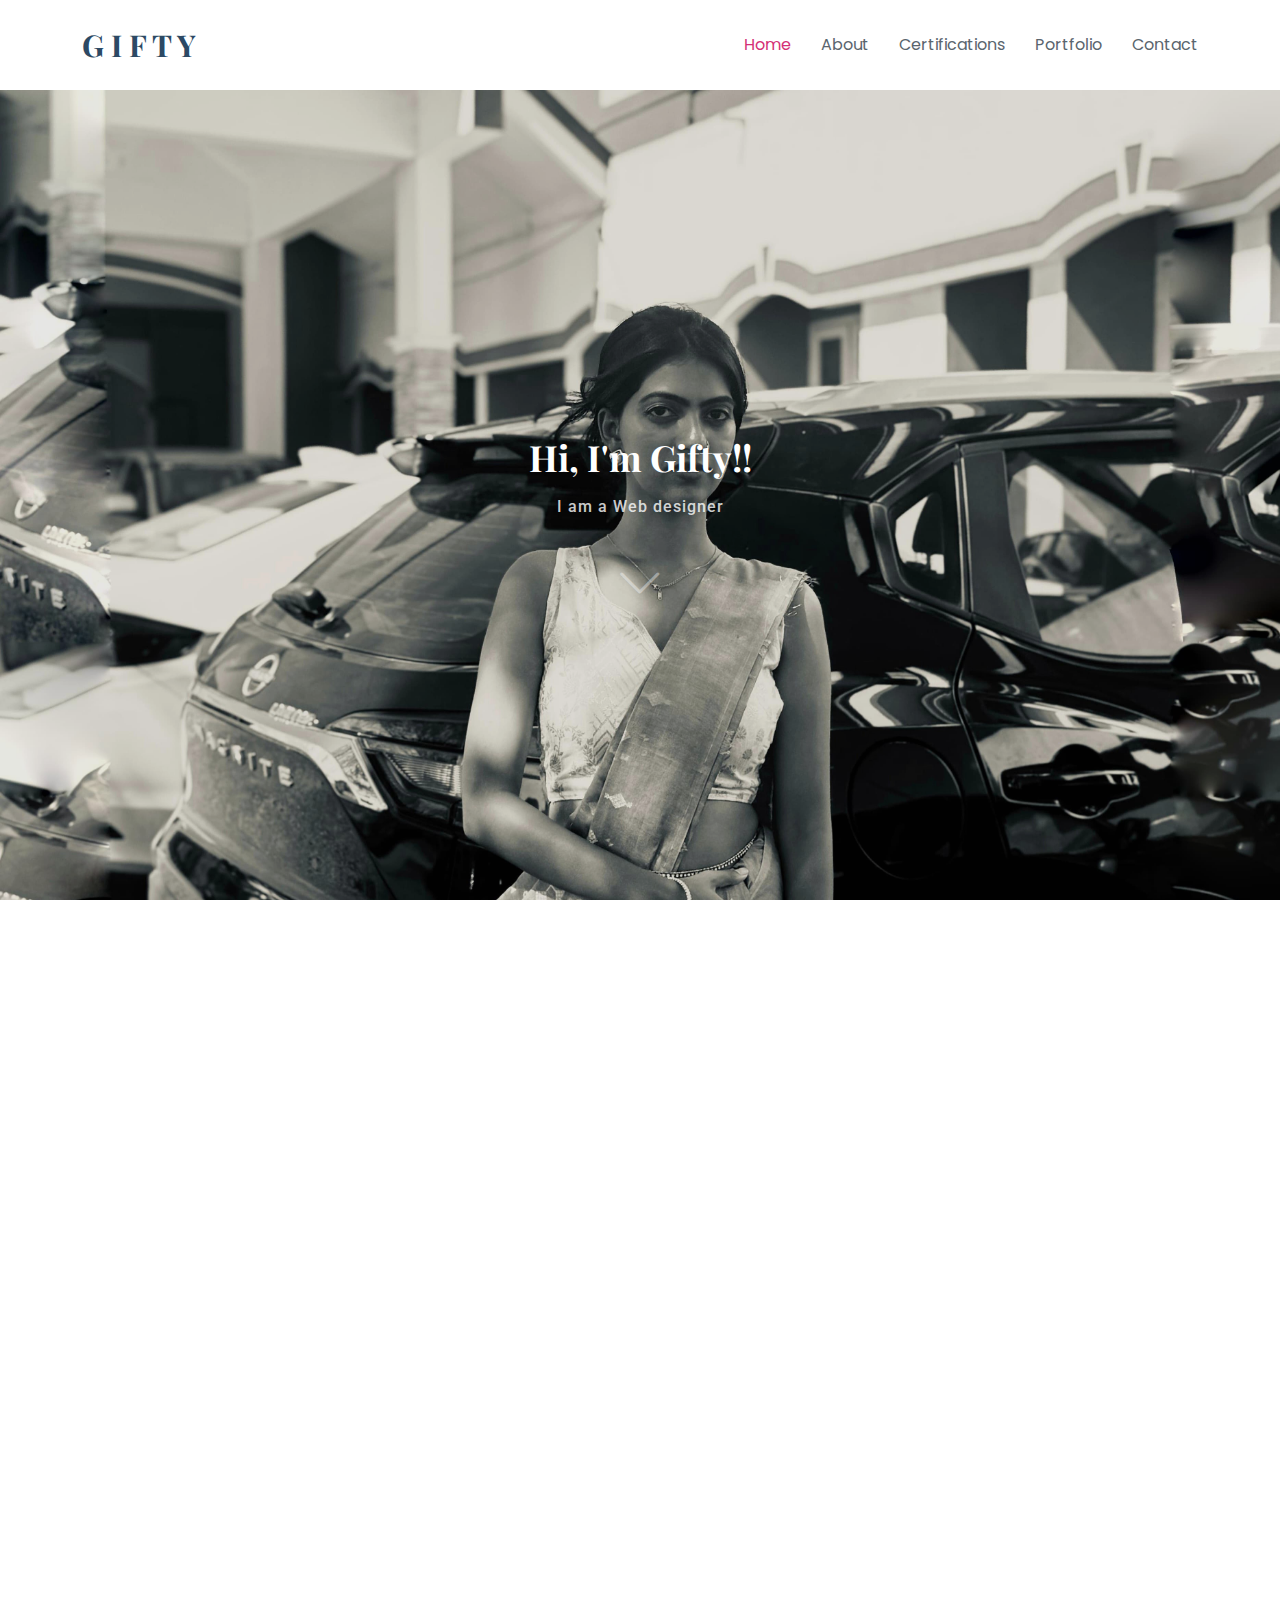
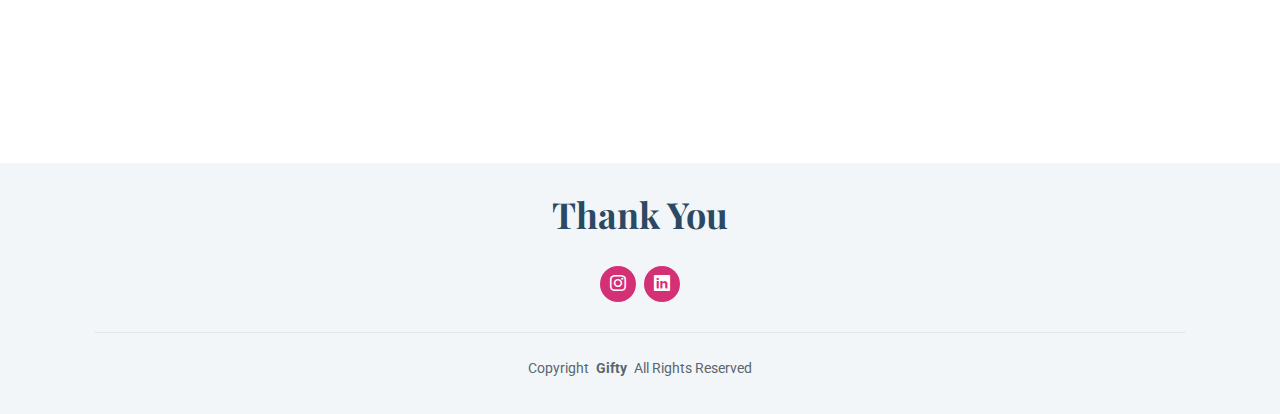
<file: index.html>
<!DOCTYPE html>
<html lang="en">

<head>
  <meta charset="utf-8">
  <meta content="width=device-width, initial-scale=1.0" name="viewport">
  <title>gifty portfolio</title>
  <meta name="description" content="">
  <meta name="keywords" content="">

  <!-- Favicons -->
  <link href="assets/img/favicon.png" rel="icon">
  <link href="assets/img/apple-touch-icon.png" rel="apple-touch-icon">

  <!-- Fonts -->
  <link href="https://fonts.googleapis.com" rel="preconnect">
  <link href="https://fonts.gstatic.com" rel="preconnect" crossorigin>
  <link href="https://fonts.googleapis.com/css2?family=Roboto:ital,wght@0,100;0,300;0,400;0,500;0,700;0,900;1,100;1,300;1,400;1,500;1,700;1,900&family=Poppins:ital,wght@0,100;0,200;0,300;0,400;0,500;0,600;0,700;0,800;0,900;1,100;1,200;1,300;1,400;1,500;1,600;1,700;1,800;1,900&family=Playfair+Display:ital,wght@0,400;0,500;0,600;0,700;0,800;0,900;1,400;1,500;1,600;1,700;1,800;1,900&display=swap" rel="stylesheet">

  <!-- Vendor CSS Files -->
  <link href="assets/vendor/bootstrap/css/bootstrap.min.css" rel="stylesheet">
  <link href="assets/vendor/bootstrap-icons/bootstrap-icons.css" rel="stylesheet">
  <link href="assets/vendor/aos/aos.css" rel="stylesheet">
  <link href="assets/vendor/glightbox/css/glightbox.min.css" rel="stylesheet">
  <link href="assets/vendor/swiper/swiper-bundle.min.css" rel="stylesheet">

  <!-- Main CSS File -->
  <link href="assets/css/main.css" rel="stylesheet">

  <!-- =======================================================
  * Template Name: Lonely
  * Template URL: https://bootstrapmade.com/free-html-bootstrap-template-lonely/
  * Updated: Aug 07 2024 with Bootstrap v5.3.3
  * Author: BootstrapMade.com
  * License: https://bootstrapmade.com/license/
  ======================================================== -->
</head>

<body class="index-page">

  <header id="header" class="header d-flex align-items-center sticky-top">
    <div class="container-fluid container-xl position-relative d-flex align-items-center justify-content-between">

      <a href="index.html" class="logo d-flex align-items-center">
        <!-- Uncomment the line below if you also wish to use an image logo -->
        <!-- <img src="assets/img/logo.png" alt=""> -->
        <h1 class="sitename">G I F T Y</h1>
      </a>

      <nav id="navmenu" class="navmenu">
        <ul>
          <li><a href="#hero" class="active">Home</a></li>
          <li><a href="#about">About</a></li>
          <li><a href="#services">Certifications</a></li>
          <li><a href="#portfolio">Portfolio</a></li>
          </li>
          <li><a href="#contact">Contact</a></li>
        </ul>
        <i class="mobile-nav-toggle d-xl-none bi bi-list"></i>
      </nav>

    </div>
  </header>

  <main class="main">

    <!-- Hero Section -->
    <section id="hero" class="hero section dark-background">

      <div class="container text-center" data-aos="fade-up" data-aos-delay="100">
        <h2>Hi, I'm Gifty!!</h2>
        <p>I am a Web designer<br></p>
        <a href="#about" class="btn-scroll" title="Scroll Down"><i class="bi bi-chevron-down"></i></a>
      </div>

    </section><!-- /Hero Section -->

    <!-- About Section -->
    <section id="about" class="about section">

      <!-- Section Title -->
      <div class="container section-title" data-aos="fade-up">
        <h2>About</h2>
        <br>
        <p> I’m a passionate Computer Science student with a strong interest in web design, front-end development, and
          project management. With certifications in UI/UX design and Agile methodologies, I’m equipped to manage projects
          efficiently and collaborate effectively within teams. My strong communication skills and problem-solving mindset
          enable me to tackle challenges and continuously learn. I aim to contribute to innovative projects that enhance
          user experience while growing as a skilled web designer and project manager.</p>
      </div><!-- End Section Title -->

      <div class="container" data-aos="fade-up" data-aos-delay="100">

        <div class="row gy-4 justify-content-center">
          <div class="col-lg-4">
            <img src="assets/img/mypic3.jpg" class="img-fluid" alt="">
          </div>
          <div class="col-lg-8 content">
            <h2>UI/UX Designer &amp; Web Developer.</h2>
            <br>
            <hr>
            <br>
            <br>
            <div class="row">
              <div class="col-lg-6">
                <ul>
                  <li><i class="bi bi-chevron-right"></i> <strong>Birthday:</strong> <span>6 May 2004</span></li>
                    <br>
                  <li><i class="bi bi-chevron-right"></i> <strong>Phone:</strong> <span>+91-8848409200</span></li>
                  <br>
                  <li><i class="bi bi-chevron-right"></i> <strong>City:</strong> <span>Pathanamthitta, India</span></li>
                </ul>
              </div>
              <div class="col-lg-6">
                <ul>
                  <li><i class="bi bi-chevron-right"></i> <strong>Age:</strong> <span>21</span></li>
                  <br>
                  <li><i class="bi bi-chevron-right"></i> <strong>Degree:</strong> <span>Bachelors in Computer Science</span></li>
                  <br>
                  <li><i class="bi bi-chevron-right"></i> <strong>Email:</strong> <span>giftyabraham464@gmail.com</span></li>
                </ul>
              </div>
            </div>
            <br>
            <br>
            <p class="py-3">
              With a keen eye for detail and a strong foundation in design principles, I enjoy transforming ideas into
              interactive and engaging user experiences. My skills include designing intuitive interfaces, implementing
              responsive designs, and leveraging modern web technologies.
            </p>
          </div>
        </div>

      </div>

    </section><!-- /About Section -->

    <!-- Skills Section -->
    <section id="skills" class="skills section">

      <!-- Section Title -->
      <div class="container section-title" data-aos="fade-up">
        <h2>Skills</h2>
        <p>I'm a fast learner who thrives in collaborative and growth-driven environments.</p>
      </div><!-- End Section Title -->

      <div class="container" data-aos="fade-up" data-aos-delay="100">

        <div class="row skills-content skills-animation">

          <div class="col-lg-6">

            <div class="progress">
              <span class="skill"><span>HTML</span> <i class="val">100%</i></span>
              <div class="progress-bar-wrap">
                <div class="progress-bar" role="progressbar" aria-valuenow="100" aria-valuemin="0" aria-valuemax="100"></div>
              </div>
            </div><!-- End Skills Item -->
            <br>

            <div class="progress">
              <span class="skill"><span>CSS</span> <i class="val">90%</i></span>
              <div class="progress-bar-wrap">
                <div class="progress-bar" role="progressbar" aria-valuenow="90" aria-valuemin="0" aria-valuemax="100"></div>
              </div>
            </div><!-- End Skills Item -->
            <br>

            <div class="progress">
              <span class="skill"><span>JavaScript</span> <i class="val">75%</i></span>
              <div class="progress-bar-wrap">
                <div class="progress-bar" role="progressbar" aria-valuenow="75" aria-valuemin="0" aria-valuemax="100"></div>
              </div>
            </div><!-- End Skills Item -->

          </div>
          

          <div class="col-lg-6">

            <div class="progress">
              <span class="skill"><span>Python</span> <i class="val">80%</i></span>
              <div class="progress-bar-wrap">
                <div class="progress-bar" role="progressbar" aria-valuenow="80" aria-valuemin="0" aria-valuemax="100"></div>
              </div>
            </div><!-- End Skills Item -->
            <br>

            <div class="progress">
              <span class="skill"><span>C Programming</span> <i class="val">90%</i></span>
              <div class="progress-bar-wrap">
                <div class="progress-bar" role="progressbar" aria-valuenow="90" aria-valuemin="0" aria-valuemax="100"></div>
              </div>
            </div><!-- End Skills Item -->
            <br>

            <div class="progress">
              <span class="skill"><span>Photoshop</span> <i class="val">55%</i></span>
              <div class="progress-bar-wrap">
                <div class="progress-bar" role="progressbar" aria-valuenow="55" aria-valuemin="0" aria-valuemax="100"></div>
              </div>
            </div><!-- End Skills Item -->

          </div>

        </div>

      </div>

    </section><!-- /Skills Section -->

    <!-- Resume Section -->
    <section id="resume" class="resume section light-background">

      <!-- Section Title -->
      <div class="container section-title" data-aos="fade-up">
        <h2>Resume</h2>
        
      </div><!-- End Section Title -->

      <div class="container">

        <div class="row">

          <div class="col-lg-6" data-aos="fade-up" data-aos-delay="100">
            
            <h3 class="resume-title">Education</h3>
            <div class="resume-item">
              <h4>Minor in Python & Data Science</h4>
              <h5>Jan 2025 - Present</h5>
              <p><em>DRISHTI CPS, IIT Indore</em></p>
              <p>Topics Covered:</strong> Python for Data Science - Fundamentals & Advanced, RDBMS & SQL,
                    Machine Learning, Case Studies, Deep Learning & Neural Networks, NLP and Computer Vision, Generative
                    AI & LLM, Prompt Engineering.</p>
            </div><!-- Edn Resume Item -->

            <div class="resume-item">
              <h4>Bachelor of Computer Science</h4>
              <h5>Expected Graduation: May 2026</h5>
              <p><em>Mar Baselious Christian College of Engineering And Technology,Idukki</em></p>
              <p>Relevant Coursework:</strong> Data Structures and Algorithms, Computer Networks, Operating
                    Systems, Database Management, Software Engineering, Object-Oriented Programming, Computer
                    Architecture, Formal Language & Automata Theory.</p>
            </div><!-- Edn Resume Item -->

            <div class="resume-item">
              <h4>Higher Secondary in Biomaths</h4>
              <h5>2020 - 2022</h5>
              <p><em>Christ Central School,Tiruvalla,Pathanamthitta</em></p>
              
            </div><!-- Edn Resume Item -->

          </div>

          <div class="col-lg-6" data-aos="fade-up" data-aos-delay="200">
            <h3 class="resume-title">Projects</h3>
            <div class="resume-item">
              <h4>Echovote</h4>
              <h5>2025 January</h5>
              <p><em>Tink-her-hack Hackathon</em></p>
              <ul>
                <li>Echovote vote is a web-platform for reporting the community level problems based on voting pattern.</li>
                <li>Since in today's world there are many problems which remains unsolved and left just because it's a common issue faced by everyone.But problems in society add to a great concern in the better development of the community and there ways to respond to these problems.   </li>
                <li>This was my 1st project to win the Tink-her-hack 3.0 all Kerala. </li>
                
              </ul>
            </div><!-- Edn Resume Item -->

            <div class="resume-item">
              <h4>Project-connect</h4>
              <h5>2025 March</h5>
              <p><em>College level project</em></p>
              <ul>
                <li>Project-Connect is designed specifically to support project-oriented collaborations between alumni and students. It bridges the knowledge gap by leveraging alumni expertise to aid students in completing successful projects. </li>
                <li>It has profiles for both students and professors for evaluating and seraching projcts done in the institutions.   </li>
                <li>Project-Connect is helpful for beginner students to learn and explore projects with guidance.</li>
                
              </ul>
            </div><!-- Edn Resume Item -->

            <div class="resume-item">
              <h4>Honest-Oracle</h4>
              <h5>2024 November</h5>
              <p><em>Useless project(TinkerHack)</em></p>
              <ul>
                <li>Honest Oracle is a quirky, sarcastic web application that lets users waste time while popping virtual bubbles, breaking fortune cookies with roasty comments. And each activity has its own set of humorous achievements to unlock.</li>
              
                
              </ul>
            </div><!-- Edn Resume Item -->

          </div>

        </div>

      </div>

    </section><!-- /Resume Section -->

    <!-- Services Section -->
    <section id="services" class="services section">

      <!-- Section Title -->
      <div class="container section-title" data-aos="fade-up">
        <h2>Certifications</h2>
        
      </div><!-- End Section Title -->


      <div class="container">

        <div class="row gy-4">
          <br>
<div class="row justify-content-center">
  <!-- Service Item 1 -->
  <div class="col-xl-3 col-md-6 d-flex" data-aos="fade-up" data-aos-delay="100">
    <div class="service-item position-relative">
      <div class="icon"><i class="bi bi-activity icon"></i></div>
      <h4><a href="testimonials/download/nptel.docx" class="stretched-link">Computer Graphics</a></h4>
      <p>NPTEL 2024</p>
    </div>
  </div>

  <!-- Service Item 2 -->
  <div class="col-xl-3 col-md-6 d-flex" data-aos="fade-up" data-aos-delay="200">
    <div class="service-item position-relative">
      <div class="icon"><i class="bi bi-bounding-box-circles icon"></i></div>
      <h4><a href="#" class="stretched-link">UX/UI Certification</a></h4>
      <p>Accenture 2024</p>
    </div>
  </div>

  <!-- ✅ Service Item 3 (Edited) -->
  <div class="col-xl-3 col-md-6 d-flex" data-aos="fade-up" data-aos-delay="300">
    <div class="service-item position-relative">
      <div class="icon"><i class="bi bi-calendar4-week icon"></i></div>
      <h4><a href="#" class="stretched-link">Agile Job Simulation</a></h4>
      <p>JPMorgan Chase & Co. 2024</p>
    </div>
  </div>
</div>

          

        </div>

      </div>

    </section><!-- /Services Section -->

    <!-- Portfolio Section -->
    <section id="portfolio" class="portfolio section light-background">

      <!-- Section Title -->
      <div class="container section-title" data-aos="fade-up">
        <h2>Portfolio</h2>
       
      </div><!-- End Section Title -->

      <div class="container">

        <div class="isotope-layout" data-default-filter="*" data-layout="masonry" data-sort="original-order">

          <ul class="portfolio-filters isotope-filters" data-aos="fade-up" data-aos-delay="100">
            <li data-filter="*" class="filter-active">All</li>
            <li data-filter=".filter-app">Echovote</li>
            <li data-filter=".filter-product">Project-Connect</li>
            
          </ul><!-- End Portfolio Filters -->

          <div class="row gy-4 isotope-container" data-aos="fade-up" data-aos-delay="200">

            <div class="col-lg-4 col-md-6 portfolio-item isotope-item filter-app">
              <img src="assets/img/masonry-portfolio/img1.jpg.png" class="img-fluid" alt="">
              <div class="portfolio-info">
                <h4>Community Issues</h4>
                <p>Reported problems can be filtered here.</p>
                <a href="assets/img/masonry-portfolio/img1.jpg.png" title="App 1" data-gallery="portfolio-gallery-app" class="glightbox preview-link"><i class="bi bi-zoom-in"></i></a>
                
              </div>
            </div><!-- End Portfolio Item -->

            <div class="col-lg-4 col-md-6 portfolio-item isotope-item filter-product">
              <img src="assets/img/masonry-portfolio/img7.png" class="img-fluid" alt="">
              <div class="portfolio-info">
                <h4>Student Dashboard</h4>
                <p>View alll the projects here.</p>
                <a href="assets/img/masonry-portfolio/img7.png" title="Product 1" data-gallery="portfolio-gallery-product" class="glightbox preview-link"><i class="bi bi-zoom-in"></i></a>
                
              </div>
            </div><!-- End Portfolio Item -->

            

            <div class="col-lg-4 col-md-6 portfolio-item isotope-item filter-app">
              <img src="assets/img/masonry-portfolio/img2.png" class="img-fluid" alt="">
              <div class="portfolio-info">
                <h4>Home page</h4>
                <a href="assets/img/masonry-portfolio/img2.png" title="App 2" data-gallery="portfolio-gallery-app" class="glightbox preview-link"><i class="bi bi-zoom-in"></i></a>
                
              </div>
            </div><!-- End Portfolio Item -->

            <div class="col-lg-4 col-md-6 portfolio-item isotope-item filter-product">
              <img src="assets/img/masonry-portfolio/img8.png" class="img-fluid" alt="">
              <div class="portfolio-info">
                <h4>Faculty login</h4>
                <p>login using the registered ID.</p>
                <a href="assets/img/masonry-portfolio/img8.png" title="Product 2" data-gallery="portfolio-gallery-product" class="glightbox preview-link"><i class="bi bi-zoom-in"></i></a>
                
              </div>
            </div><!-- End Portfolio Item -->

           

            <div class="col-lg-4 col-md-6 portfolio-item isotope-item filter-app">
              <img src="assets/img/masonry-portfolio/img3.png" class="img-fluid" alt="">
              <div class="portfolio-info">
                <h4>Report Issues</h4>
                <p>Upload pictures or description of problem.</p>
                <a href="assets/img/masonry-portfolio/img3.png" title="App 3" data-gallery="portfolio-gallery-app" class="glightbox preview-link"><i class="bi bi-zoom-in"></i></a>
                
              </div>
            </div><!-- End Portfolio Item -->

            <div class="col-lg-4 col-md-6 portfolio-item isotope-item filter-product">
              <img src="assets/img/masonry-portfolio/img9.png" class="img-fluid" alt="">
              <div class="portfolio-info">
                <h4>Add Projects</h4>
                <p>Add your projects with description.</p>
                <a href="assets/img/masonry-portfolio/img9.png" title="Product 3" data-gallery="portfolio-gallery-product" class="glightbox preview-link"><i class="bi bi-zoom-in"></i></a>
                
              </div>
            </div><!-- End Portfolio Item -->

            

          </div><!-- End Portfolio Container -->

        </div>

      </div>

    </section><!-- /Portfolio Section -->

    <!-- Testimonials Section -->
    <section id="testimonials" class="testimonials section">

      <!-- Section Title -->
      <div class="container section-title" data-aos="fade-up">
        <h2>Activities</h2>
        
      </div><!-- End Section Title -->

      <div class="container" data-aos="fade-up" data-aos-delay="100">

        <div class="swiper init-swiper" data-speed="600" data-delay="5000" data-breakpoints="{ &quot;320&quot;: { &quot;slidesPerView&quot;: 1, &quot;spaceBetween&quot;: 40 }, &quot;1200&quot;: { &quot;slidesPerView&quot;: 3, &quot;spaceBetween&quot;: 40 } }">
          <script type="application/json" class="swiper-config">
            {
              "loop": true,
              "speed": 600,
              "autoplay": {
                "delay": 5000
              },
              "slidesPerView": "auto",
              "pagination": {
                "el": ".swiper-pagination",
                "type": "bullets",
                "clickable": true
              },
              "breakpoints": {
                "320": {
                  "slidesPerView": 1,
                  "spaceBetween": 40
                },
                "1200": {
                  "slidesPerView": 3,
                  "spaceBetween": 20
                }
              }
            }
          </script>
          <div class="swiper-wrapper">

            <div class="swiper-slide">
              <div class="testimonial-item" "="">
            <p>
              <i class=" bi bi-quote quote-icon-left"></i>
                <span>EchoVote marked my first major achievement, and it was incredibly inspiring to collaborate with talented young women my age. Seeing so many girls developing innovative projects and making their mark in the women-in-tech space was truly motivating. </span>
                <i class="bi bi-quote quote-icon-right"></i>
                </p>
                <img src="assets/img/masonry-portfolio/img4.jpg" class="testimonial-img" alt="">
                <h3>Top 10 projects</h3>
                <h4>Tink-her-hack 3.0</h4>
              </div>
            </div><!-- End testimonial item -->

            <div class="swiper-slide">
              <div class="testimonial-item">
                <p>
                  <i class="bi bi-quote quote-icon-left"></i>
                  <span>I used to doubt myself when it came to asking questions in front of a crowd, but this time, I didn’t hold back. It was a great opportunity to gain valuable insights about entrepreneurship — especially on how to effectively present and sell our ideas to people.  </span>
                  <i class="bi bi-quote quote-icon-right"></i>
                </p>
                <img src="assets/img/masonry-portfolio/img5.jpg" class="testimonial-img" alt="hello">
                <h3>Panel Discussion</h3>
                <h4>TinkerHub</h4>
              </div>
            </div><!-- End testimonial item -->

            <div class="swiper-slide">
              <div class="testimonial-item">
                <p>
                  <i class="bi bi-quote quote-icon-left"></i>
                  <span>It was my biggest achievement in bringing the EchoVote which is a web platform for solving the community related problems based on a voting pattern. </span>
                  <i class="bi bi-quote quote-icon-right"></i>
                </p>
                <img src="assets/img/masonry-portfolio/img6.jpg" class="testimonial-img" alt="">
                <h3>EchoVote</h3>
                <h4>2nd best project in TinkerHack</h4>
              </div>
            </div><!-- End testimonial item -->

            <div class="swiper-slide">
              <div class="testimonial-item">
                <p>
                  <i class="bi bi-quote quote-icon-left"></i>
                  <span>Becoming the IEDC student lead in college has given me many opportunities to given valuable insights to my juniors about eurtrepreneurship amd career devolepment. we helped students to enter the YIP 2.0 to bring up their projects in college level competense.</span>
                  <i class="bi bi-quote quote-icon-right"></i>
                </p>
                <img src= "assets/img/masonry-portfolio/img10.jpg" class="testimonial-img" alt="">
                <h3>YIP 2.0 Introduction</h3>
                <h4>MBCCET</h4>
              </div>
            </div><!-- End testimonial item -->

            <div class="swiper-slide">
              <div class="testimonial-item">
                <p>
                  <i class="bi bi-quote quote-icon-left"></i>
                  <span></span>I got the incredible opportunity to present my project, EchoVote, at TinkerHack to a crowd of experienced tech professionals. The positive response in my idea boosted my confidence and motivated me to develop it further.</span>
                  <i class="bi bi-quote quote-icon-right"></i>
                </p>
                <img src="assets/img/masonry-portfolio/img11.jpg"class="testimonial-img" alt="">
                <h3>women-in-tech</h3>
                <h4>TinkerHub</h4>
              </div>
            </div><!-- End testimonial item -->


            <div class="swiper-slide">
              <div class="testimonial-item">
                <p>
                  <i class="bi bi-quote quote-icon-left"></i>
                  <span>I had the incredible opportunity to be part of the Youth Consultation which was conducted across 7 states in india for the Our Future India Report, held at CUSAT, Kochi which is to be launched during the United Nations General Assembly in New York this September.</span>
                  <i class="bi bi-quote quote-icon-right"></i>
                </p>
                <img src="assets/img/masonry-portfolio/img12.jpg"class="testimonial-img" alt="">
                <h3>Youth Consultation in CUSAT</h3>
                <h4>Future India Report 2025</h4>
              </div>
            </div><!-- End testimonial item -->

          </div>
          <div class="swiper-pagination"></div>
        </div>

      </div>

    </section><!-- /Testimonials Section -->

    <!-- Contact Section -->
    <section id="contact" class="contact section">

      <!-- Section Title -->
      <div class="container section-title" data-aos="fade-up">
        <h2>Contact</h2>
        
      </div><!-- End Section Title -->

      <div class="container" data-aos="fade" data-aos-delay="100">

        <div class="row gy-4">

          <div class="col-lg-4">
            <div class="info-item d-flex" data-aos="fade-up" data-aos-delay="200">
              <i class="bi bi-geo-alt flex-shrink-0"></i>
              <div>
                <h3>Address</h3>
                <p>Tiruvalla,Kerala</p>
              </div>
            </div><!-- End Info Item -->

            <div class="info-item d-flex" data-aos="fade-up" data-aos-delay="300">
              <i class="bi bi-telephone flex-shrink-0"></i>
              <div>
                <h3>Call Us</h3>
                <p>+91 7902854742</p>
              </div>
            </div><!-- End Info Item -->

            <div class="info-item d-flex" data-aos="fade-up" data-aos-delay="400">
              <i class="bi bi-envelope flex-shrink-0"></i>
              <div>
                <h3>Email Us</h3>
                <p>giftyabraham464@gmail.com</p>
              </div>
            </div><!-- End Info Item -->

          </div>

          <div class="col-lg-8">
            <form action="forms/contact.php" method="post" class="php-email-form" data-aos="fade-up" data-aos-delay="200">
              <div class="row gy-4">

                <div class="col-md-6">
                  <input type="text" name="name" class="form-control" placeholder="Your Name" required="">
                </div>

                <div class="col-md-6 ">
                  <input type="email" class="form-control" name="email" placeholder="Your Email" required="">
                </div>

                <div class="col-md-12">
                  <input type="text" class="form-control" name="subject" placeholder="Subject" required="">
                </div>

                <div class="col-md-12">
                  <textarea class="form-control" name="message" rows="6" placeholder="Message" required=""></textarea>
                </div>

                <div class="col-md-12 text-center">
                  <div class="loading">Loading</div>
                  <div class="error-message"></div>
                  <div class="sent-message">Your message has been sent. Thank you!</div>

                  <button type="submit">Send Message</button>
                </div>

              </div>
            </form>
          </div><!-- End Contact Form -->

        </div>

      </div>

    </section><!-- /Contact Section -->

  </main>

  <footer id="footer" class="footer light-background">
    <div class="container">
      <h3 class="sitename">Thank You</h3>
      </p>
      <div class="social-links d-flex justify-content-center">
        
        
        <a href="https://www.instagram.com/gifty_abrahamm/?next=%2F"><i class="bi bi-instagram"></i></a>
        
        <a href="https://www.linkedin.com/in/gifty-abraham-868108254/"><i class="bi bi-linkedin"></i></a>
      </div>
      <div class="container">
        <div class="copyright">
          <span>Copyright</span> <strong class="px-1 sitename">Gifty</strong> <span>All Rights Reserved</span>
        </div>
        <div class="credits">
          <!-- All the links in the footer should remain intact. -->
          <!-- You can delete the links only if you've purchased the pro version. -->
          <!-- Licensing information: https://bootstrapmade.com/license/ -->
          <!-- Purchase the pro version with working PHP/AJAX contact form: [buy-url] -->
          
        </div>
      </div>
    </div>
  </footer>

  <!-- Scroll Top -->
  <a href="#" id="scroll-top" class="scroll-top d-flex align-items-center justify-content-center"><i class="bi bi-arrow-up-short"></i></a>

  <!-- Preloader -->
  <div id="preloader"></div>

  <!-- Vendor JS Files -->
  <script src="assets/vendor/bootstrap/js/bootstrap.bundle.min.js"></script>
  <script src="assets/vendor/php-email-form/validate.js"></script>
  <script src="assets/vendor/aos/aos.js"></script>
  <script src="assets/vendor/waypoints/noframework.waypoints.js"></script>
  <script src="assets/vendor/glightbox/js/glightbox.min.js"></script>
  <script src="assets/vendor/imagesloaded/imagesloaded.pkgd.min.js"></script>
  <script src="assets/vendor/isotope-layout/isotope.pkgd.min.js"></script>
  <script src="assets/vendor/swiper/swiper-bundle.min.js"></script>

  <!-- Main JS File -->
  <script src="assets/js/main.js"></script>

</body>

</html>
</file>
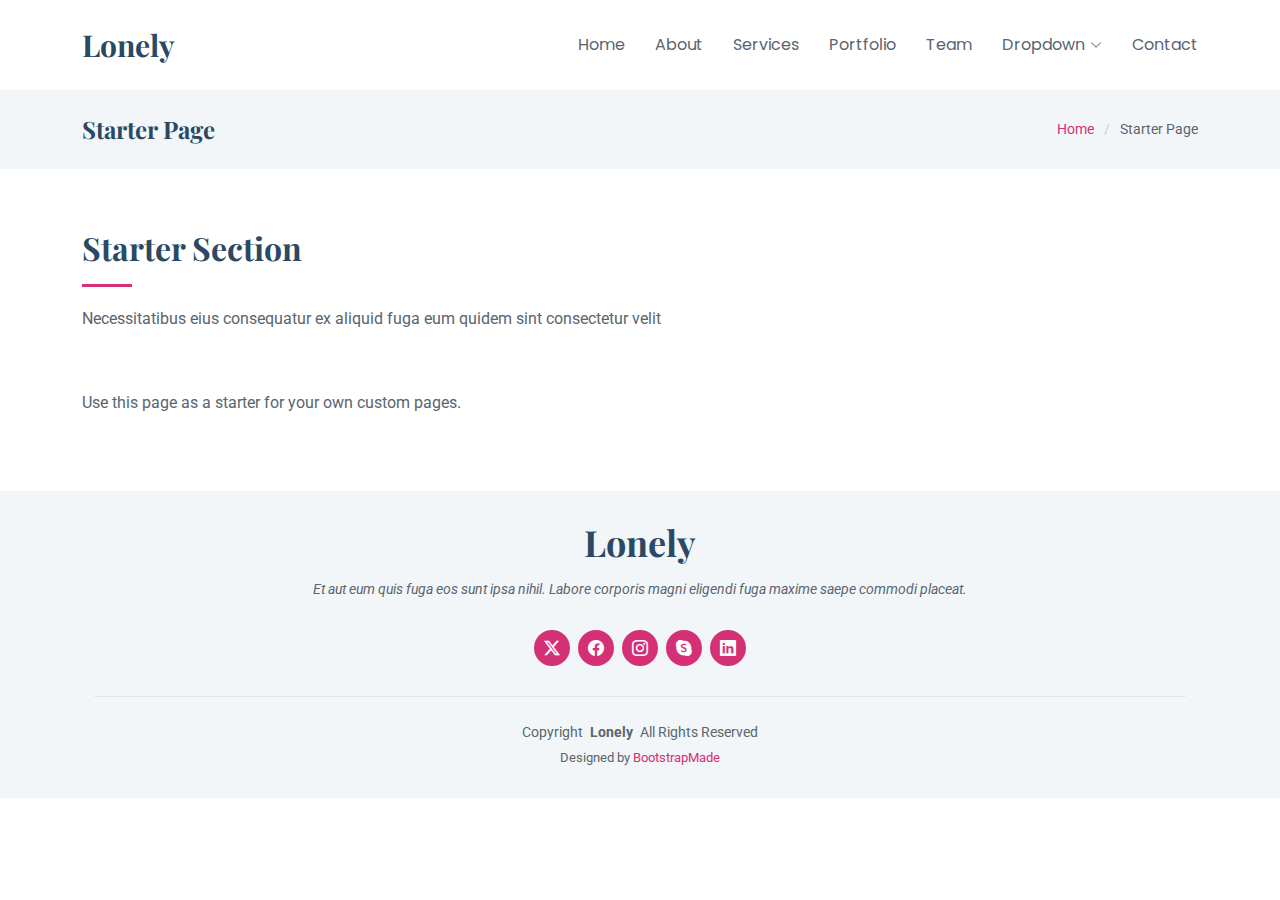
<file: starter-page.html>
<!DOCTYPE html>
<html lang="en">

<head>
  <meta charset="utf-8">
  <meta content="width=device-width, initial-scale=1.0" name="viewport">
  <title>Starter Page - Lonely Bootstrap Template</title>
  <meta name="description" content="">
  <meta name="keywords" content="">

  <!-- Favicons -->
  <link href="assets/img/favicon.png" rel="icon">
  <link href="assets/img/apple-touch-icon.png" rel="apple-touch-icon">

  <!-- Fonts -->
  <link href="https://fonts.googleapis.com" rel="preconnect">
  <link href="https://fonts.gstatic.com" rel="preconnect" crossorigin>
  <link href="https://fonts.googleapis.com/css2?family=Roboto:ital,wght@0,100;0,300;0,400;0,500;0,700;0,900;1,100;1,300;1,400;1,500;1,700;1,900&family=Poppins:ital,wght@0,100;0,200;0,300;0,400;0,500;0,600;0,700;0,800;0,900;1,100;1,200;1,300;1,400;1,500;1,600;1,700;1,800;1,900&family=Playfair+Display:ital,wght@0,400;0,500;0,600;0,700;0,800;0,900;1,400;1,500;1,600;1,700;1,800;1,900&display=swap" rel="stylesheet">

  <!-- Vendor CSS Files -->
  <link href="assets/vendor/bootstrap/css/bootstrap.min.css" rel="stylesheet">
  <link href="assets/vendor/bootstrap-icons/bootstrap-icons.css" rel="stylesheet">
  <link href="assets/vendor/aos/aos.css" rel="stylesheet">
  <link href="assets/vendor/glightbox/css/glightbox.min.css" rel="stylesheet">
  <link href="assets/vendor/swiper/swiper-bundle.min.css" rel="stylesheet">

  <!-- Main CSS File -->
  <link href="assets/css/main.css" rel="stylesheet">

  <!-- =======================================================
  * Template Name: Lonely
  * Template URL: https://bootstrapmade.com/free-html-bootstrap-template-lonely/
  * Updated: Aug 07 2024 with Bootstrap v5.3.3
  * Author: BootstrapMade.com
  * License: https://bootstrapmade.com/license/
  ======================================================== -->
</head>

<body class="starter-page-page">

  <header id="header" class="header d-flex align-items-center sticky-top">
    <div class="container-fluid container-xl position-relative d-flex align-items-center justify-content-between">

      <a href="index.html" class="logo d-flex align-items-center">
        <!-- Uncomment the line below if you also wish to use an image logo -->
        <!-- <img src="assets/img/logo.png" alt=""> -->
        <h1 class="sitename">Lonely</h1>
      </a>

      <nav id="navmenu" class="navmenu">
        <ul>
          <li><a href="#hero">Home</a></li>
          <li><a href="#about">About</a></li>
          <li><a href="#services">Services</a></li>
          <li><a href="#portfolio">Portfolio</a></li>
          <li><a href="#team">Team</a></li>
          <li class="dropdown"><a href="#"><span>Dropdown</span> <i class="bi bi-chevron-down toggle-dropdown"></i></a>
            <ul>
              <li><a href="#">Dropdown 1</a></li>
              <li class="dropdown"><a href="#"><span>Deep Dropdown</span> <i class="bi bi-chevron-down toggle-dropdown"></i></a>
                <ul>
                  <li><a href="#">Deep Dropdown 1</a></li>
                  <li><a href="#">Deep Dropdown 2</a></li>
                  <li><a href="#">Deep Dropdown 3</a></li>
                  <li><a href="#">Deep Dropdown 4</a></li>
                  <li><a href="#">Deep Dropdown 5</a></li>
                </ul>
              </li>
              <li><a href="#">Dropdown 2</a></li>
              <li><a href="#">Dropdown 3</a></li>
              <li><a href="#">Dropdown 4</a></li>
            </ul>
          </li>
          <li><a href="#contact">Contact</a></li>
        </ul>
        <i class="mobile-nav-toggle d-xl-none bi bi-list"></i>
      </nav>

    </div>
  </header>

  <main class="main">

    <!-- Page Title -->
    <div class="page-title light-background">
      <div class="container d-lg-flex justify-content-between align-items-center">
        <h1 class="mb-2 mb-lg-0">Starter Page</h1>
        <nav class="breadcrumbs">
          <ol>
            <li><a href="index.html">Home</a></li>
            <li class="current">Starter Page</li>
          </ol>
        </nav>
      </div>
    </div><!-- End Page Title -->

    <!-- Starter Section Section -->
    <section id="starter-section" class="starter-section section">

      <!-- Section Title -->
      <div class="container section-title" data-aos="fade-up">
        <h2>Starter Section</h2>
        <p>Necessitatibus eius consequatur ex aliquid fuga eum quidem sint consectetur velit</p>
      </div><!-- End Section Title -->

      <div class="container" data-aos="fade-up">
        <p>Use this page as a starter for your own custom pages.</p>
      </div>

    </section><!-- /Starter Section Section -->

  </main>

  <footer id="footer" class="footer light-background">
    <div class="container">
      <h3 class="sitename">Lonely</h3>
      <p>Et aut eum quis fuga eos sunt ipsa nihil. Labore corporis magni eligendi fuga maxime saepe commodi placeat.</p>
      <div class="social-links d-flex justify-content-center">
        <a href=""><i class="bi bi-twitter-x"></i></a>
        <a href=""><i class="bi bi-facebook"></i></a>
        <a href=""><i class="bi bi-instagram"></i></a>
        <a href=""><i class="bi bi-skype"></i></a>
        <a href=""><i class="bi bi-linkedin"></i></a>
      </div>
      <div class="container">
        <div class="copyright">
          <span>Copyright</span> <strong class="px-1 sitename">Lonely</strong> <span>All Rights Reserved</span>
        </div>
        <div class="credits">
          <!-- All the links in the footer should remain intact. -->
          <!-- You can delete the links only if you've purchased the pro version. -->
          <!-- Licensing information: https://bootstrapmade.com/license/ -->
          <!-- Purchase the pro version with working PHP/AJAX contact form: [buy-url] -->
          Designed by <a href="https://bootstrapmade.com/">BootstrapMade</a>
        </div>
      </div>
    </div>
  </footer>

  <!-- Scroll Top -->
  <a href="#" id="scroll-top" class="scroll-top d-flex align-items-center justify-content-center"><i class="bi bi-arrow-up-short"></i></a>

  <!-- Preloader -->
  <div id="preloader"></div>

  <!-- Vendor JS Files -->
  <script src="assets/vendor/bootstrap/js/bootstrap.bundle.min.js"></script>
  <script src="assets/vendor/php-email-form/validate.js"></script>
  <script src="assets/vendor/aos/aos.js"></script>
  <script src="assets/vendor/waypoints/noframework.waypoints.js"></script>
  <script src="assets/vendor/glightbox/js/glightbox.min.js"></script>
  <script src="assets/vendor/imagesloaded/imagesloaded.pkgd.min.js"></script>
  <script src="assets/vendor/isotope-layout/isotope.pkgd.min.js"></script>
  <script src="assets/vendor/swiper/swiper-bundle.min.js"></script>

  <!-- Main JS File -->
  <script src="assets/js/main.js"></script>

</body>

</html>
</file>
<file: assets/css/main.css>
/**
* Template Name: Lonely
* Template URL: https://bootstrapmade.com/free-html-bootstrap-template-lonely/
* Updated: Aug 07 2024 with Bootstrap v5.3.3
* Author: BootstrapMade.com
* License: https://bootstrapmade.com/license/
*/

/*--------------------------------------------------------------
# Font & Color Variables
# Help: https://bootstrapmade.com/color-system/
--------------------------------------------------------------*/
/* Fonts */
:root {
  --default-font: "Roboto",  system-ui, -apple-system, "Segoe UI", Roboto, "Helvetica Neue", Arial, "Noto Sans", "Liberation Sans", sans-serif, "Apple Color Emoji", "Segoe UI Emoji", "Segoe UI Symbol", "Noto Color Emoji";
  --heading-font: "Playfair Display",  sans-serif;
  --nav-font: "Poppins",  sans-serif;
}

/* Global Colors - The following color variables are used throughout the website. Updating them here will change the color scheme of the entire website */
:root { 
  --background-color: #ffffff; /* Background color for the entire website, including individual sections */
  --default-color: #5a656e; /* Default color used for the majority of the text content across the entire website */
  --heading-color: #2c4964; /* Color for headings, subheadings and title throughout the website */
  --accent-color: #d43076; /* Accent color that represents your brand on the website. It's used for buttons, links, and other elements that need to stand out */
  --surface-color: #ffffff; /* The surface color is used as a background of boxed elements within sections, such as cards, icon boxes, or other elements that require a visual separation from the global background. */
  --contrast-color: #ffffff; /* Contrast color for text, ensuring readability against backgrounds of accent, heading, or default colors. */
}

/* Nav Menu Colors - The following color variables are used specifically for the navigation menu. They are separate from the global colors to allow for more customization options */
:root {
  --nav-color: #5a656e;  /* The default color of the main navmenu links */
  --nav-hover-color: #d43076; /* Applied to main navmenu links when they are hovered over or active */
  --nav-mobile-background-color: #ffffff; /* Used as the background color for mobile navigation menu */
  --nav-dropdown-background-color: #ffffff; /* Used as the background color for dropdown items that appear when hovering over primary navigation items */
  --nav-dropdown-color: #5a656e; /* Used for navigation links of the dropdown items in the navigation menu. */
  --nav-dropdown-hover-color: #d43076; /* Similar to --nav-hover-color, this color is applied to dropdown navigation links when they are hovered over. */
}

/* Color Presets - These classes override global colors when applied to any section or element, providing reuse of the sam color scheme. */

.light-background {
  --background-color: #f2f6f9;
  --surface-color: #ffffff;
}

.dark-background {
  --background-color: #060606;
  --default-color: #ffffff;
  --heading-color: #ffffff;
  --surface-color: #252525;
  --contrast-color: #ffffff;
}

/* Smooth scroll */
:root {
  scroll-behavior: smooth;
}

/*--------------------------------------------------------------
# General Styling & Shared Classes
--------------------------------------------------------------*/
body {
  color: var(--default-color);
  background-color: var(--background-color);
  font-family: var(--default-font);
}

a {
  color: var(--accent-color);
  text-decoration: none;
  transition: 0.3s;
}

a:hover {
  color: color-mix(in srgb, var(--accent-color), transparent 25%);
  text-decoration: none;
}

h1,
h2,
h3,
h4,
h5,
h6 {
  color: var(--heading-color);
  font-family: var(--heading-font);
}

/* PHP Email Form Messages
------------------------------*/
.php-email-form .error-message {
  display: none;
  background: #df1529;
  color: #ffffff;
  text-align: left;
  padding: 15px;
  margin-bottom: 24px;
  font-weight: 600;
}

.php-email-form .sent-message {
  display: none;
  color: #ffffff;
  background: #059652;
  text-align: center;
  padding: 15px;
  margin-bottom: 24px;
  font-weight: 600;
}

.php-email-form .loading {
  display: none;
  background: var(--surface-color);
  text-align: center;
  padding: 15px;
  margin-bottom: 24px;
}

.php-email-form .loading:before {
  content: "";
  display: inline-block;
  border-radius: 50%;
  width: 24px;
  height: 24px;
  margin: 0 10px -6px 0;
  border: 3px solid var(--accent-color);
  border-top-color: var(--surface-color);
  animation: php-email-form-loading 1s linear infinite;
}

@keyframes php-email-form-loading {
  0% {
    transform: rotate(0deg);
  }

  100% {
    transform: rotate(360deg);
  }
}

/*--------------------------------------------------------------
# Global Header
--------------------------------------------------------------*/
.header {
  color: var(--default-color);
  background-color: var(--background-color);
  padding: 15px 0;
  transition: all 0.5s;
  z-index: 997;
}

.header .logo {
  line-height: 1;
}

.header .logo img {
  max-height: 32px;
  margin-right: 8px;
}

.header .logo h1 {
  font-size: 30px;
  margin: 0;
  font-weight: 700;
  color: var(--heading-color);
}

.scrolled .header {
  box-shadow: 0px 0 18px rgba(0, 0, 0, 0.1);
}

/*--------------------------------------------------------------
# Navigation Menu
--------------------------------------------------------------*/
/* Navmenu - Desktop */
@media (min-width: 1200px) {
  .navmenu {
    padding: 0;
  }

  .navmenu ul {
    margin: 0;
    padding: 0;
    display: flex;
    list-style: none;
    align-items: center;
  }

  .navmenu li {
    position: relative;
  }

  .navmenu a,
  .navmenu a:focus {
    color: var(--nav-color);
    padding: 18px 15px;
    font-size: 16px;
    font-family: var(--nav-font);
    font-weight: 400;
    display: flex;
    align-items: center;
    justify-content: space-between;
    white-space: nowrap;
    transition: 0.3s;
  }

  .navmenu a i,
  .navmenu a:focus i {
    font-size: 12px;
    line-height: 0;
    margin-left: 5px;
    transition: 0.3s;
  }

  .navmenu li:last-child a {
    padding-right: 0;
  }

  .navmenu li:hover>a,
  .navmenu .active,
  .navmenu .active:focus {
    color: var(--nav-hover-color);
  }

  .navmenu .dropdown ul {
    margin: 0;
    padding: 10px 0;
    background: var(--nav-dropdown-background-color);
    display: block;
    position: absolute;
    visibility: hidden;
    left: 14px;
    top: 130%;
    opacity: 0;
    transition: 0.3s;
    border-radius: 4px;
    z-index: 99;
    box-shadow: 0px 0px 30px rgba(0, 0, 0, 0.1);
  }

  .navmenu .dropdown ul li {
    min-width: 200px;
  }

  .navmenu .dropdown ul a {
    padding: 10px 20px;
    font-size: 15px;
    text-transform: none;
    color: var(--nav-dropdown-color);
  }

  .navmenu .dropdown ul a i {
    font-size: 12px;
  }

  .navmenu .dropdown ul a:hover,
  .navmenu .dropdown ul .active:hover,
  .navmenu .dropdown ul li:hover>a {
    color: var(--nav-dropdown-hover-color);
  }

  .navmenu .dropdown:hover>ul {
    opacity: 1;
    top: 100%;
    visibility: visible;
  }

  .navmenu .dropdown .dropdown ul {
    top: 0;
    left: -90%;
    visibility: hidden;
  }

  .navmenu .dropdown .dropdown:hover>ul {
    opacity: 1;
    top: 0;
    left: -100%;
    visibility: visible;
  }
}

/* Navmenu - Mobile */
@media (max-width: 1199px) {
  .mobile-nav-toggle {
    color: var(--nav-color);
    font-size: 28px;
    line-height: 0;
    margin-right: 10px;
    cursor: pointer;
    transition: color 0.3s;
  }

  .navmenu {
    padding: 0;
    z-index: 9997;
  }

  .navmenu ul {
    display: none;
    list-style: none;
    position: absolute;
    inset: 60px 20px 20px 20px;
    padding: 10px 0;
    margin: 0;
    border-radius: 6px;
    background-color: var(--nav-mobile-background-color);
    overflow-y: auto;
    transition: 0.3s;
    z-index: 9998;
    box-shadow: 0px 0px 30px rgba(0, 0, 0, 0.1);
  }

  .navmenu a,
  .navmenu a:focus {
    color: var(--nav-dropdown-color);
    padding: 10px 20px;
    font-family: var(--nav-font);
    font-size: 17px;
    font-weight: 500;
    display: flex;
    align-items: center;
    justify-content: space-between;
    white-space: nowrap;
    transition: 0.3s;
  }

  .navmenu a i,
  .navmenu a:focus i {
    font-size: 12px;
    line-height: 0;
    margin-left: 5px;
    width: 30px;
    height: 30px;
    display: flex;
    align-items: center;
    justify-content: center;
    border-radius: 50%;
    transition: 0.3s;
    background-color: color-mix(in srgb, var(--accent-color), transparent 90%);
  }

  .navmenu a i:hover,
  .navmenu a:focus i:hover {
    background-color: var(--accent-color);
    color: var(--contrast-color);
  }

  .navmenu a:hover,
  .navmenu .active,
  .navmenu .active:focus {
    color: var(--nav-dropdown-hover-color);
  }

  .navmenu .active i,
  .navmenu .active:focus i {
    background-color: var(--accent-color);
    color: var(--contrast-color);
    transform: rotate(180deg);
  }

  .navmenu .dropdown ul {
    position: static;
    display: none;
    z-index: 99;
    padding: 10px 0;
    margin: 10px 20px;
    background-color: var(--nav-dropdown-background-color);
    border: 1px solid color-mix(in srgb, var(--default-color), transparent 90%);
    box-shadow: none;
    transition: all 0.5s ease-in-out;
  }

  .navmenu .dropdown ul ul {
    background-color: rgba(33, 37, 41, 0.1);
  }

  .navmenu .dropdown>.dropdown-active {
    display: block;
    background-color: rgba(33, 37, 41, 0.03);
  }

  .mobile-nav-active {
    overflow: hidden;
  }

  .mobile-nav-active .mobile-nav-toggle {
    color: #fff;
    position: absolute;
    font-size: 32px;
    top: 15px;
    right: 15px;
    margin-right: 0;
    z-index: 9999;
  }

  .mobile-nav-active .navmenu {
    position: fixed;
    overflow: hidden;
    inset: 0;
    background: rgba(33, 37, 41, 0.8);
    transition: 0.3s;
  }

  .mobile-nav-active .navmenu>ul {
    display: block;
  }
}

/*--------------------------------------------------------------
# Global Footer
--------------------------------------------------------------*/
.footer {
  color: var(--default-color);
  background-color: var(--background-color);
  font-size: 14px;
  text-align: center;
  padding: 30px 0;
  position: relative;
}

.footer h3 {
  font-size: 36px;
  font-weight: 700;
  position: relative;
  padding: 0;
  margin: 0 0 15px 0;
}

.footer p {
  font-size: 15;
  font-style: italic;
  padding: 0;
  margin: 0 0 30px 0;
}

.footer .social-links {
  margin: 0 0 30px 0;
}

.footer .social-links a {
  font-size: 16px;
  display: flex;
  align-items: center;
  justify-content: center;
  background: var(--accent-color);
  color: var(--contrast-color);
  line-height: 1;
  margin: 0 4px;
  border-radius: 50%;
  text-align: center;
  width: 36px;
  height: 36px;
  transition: 0.3s;
}

.footer .social-links a:hover {
  background: color-mix(in srgb, var(--accent-color), transparent 20%);
  text-decoration: none;
}

.footer .copyright {
  padding-top: 25px;
  border-top: 1px solid color-mix(in srgb, var(--default-color), transparent 90%);
}

.footer .credits {
  font-size: 13px;
  padding-top: 5px;
}

/*--------------------------------------------------------------
# Preloader
--------------------------------------------------------------*/
#preloader {
  position: fixed;
  inset: 0;
  z-index: 999999;
  overflow: hidden;
  background: var(--background-color);
  transition: all 0.6s ease-out;
}

#preloader:before {
  content: "";
  position: fixed;
  top: calc(50% - 30px);
  left: calc(50% - 30px);
  border: 6px solid #ffffff;
  border-color: var(--accent-color) transparent var(--accent-color) transparent;
  border-radius: 50%;
  width: 60px;
  height: 60px;
  animation: animate-preloader 1.5s linear infinite;
}

@keyframes animate-preloader {
  0% {
    transform: rotate(0deg);
  }

  100% {
    transform: rotate(360deg);
  }
}

/*--------------------------------------------------------------
# Scroll Top Button
--------------------------------------------------------------*/
.scroll-top {
  position: fixed;
  visibility: hidden;
  opacity: 0;
  right: 15px;
  bottom: 15px;
  z-index: 99999;
  background-color: var(--accent-color);
  width: 40px;
  height: 40px;
  border-radius: 4px;
  transition: all 0.4s;
}

.scroll-top i {
  font-size: 24px;
  color: var(--contrast-color);
  line-height: 0;
}

.scroll-top:hover {
  background-color: color-mix(in srgb, var(--accent-color), transparent 20%);
  color: var(--contrast-color);
}

.scroll-top.active {
  visibility: visible;
  opacity: 1;
}

/*--------------------------------------------------------------
# Disable aos animation delay on mobile devices
--------------------------------------------------------------*/
@media screen and (max-width: 768px) {
  [data-aos-delay] {
    transition-delay: 0 !important;
  }
}

/*--------------------------------------------------------------
# Global Page Titles & Breadcrumbs
--------------------------------------------------------------*/
.page-title {
  color: var(--default-color);
  background-color: var(--background-color);
  padding: 25px 0;
  position: relative;
}

.page-title h1 {
  font-size: 24px;
  font-weight: 700;
}

.page-title .breadcrumbs ol {
  display: flex;
  flex-wrap: wrap;
  list-style: none;
  padding: 0;
  margin: 0;
  font-size: 14px;
  font-weight: 400;
}

.page-title .breadcrumbs ol li+li {
  padding-left: 10px;
}

.page-title .breadcrumbs ol li+li::before {
  content: "/";
  display: inline-block;
  padding-right: 10px;
  color: color-mix(in srgb, var(--default-color), transparent 70%);
}

/*--------------------------------------------------------------
# Global Sections
--------------------------------------------------------------*/
section,
.section {
  color: var(--default-color);
  background-color: var(--background-color);
  padding: 60px 0;
  scroll-margin-top: 90px;
  overflow: clip;
}

@media (max-width: 1199px) {

  section,
  .section {
    scroll-margin-top: 66px;
  }
}

/*--------------------------------------------------------------
# Global Section Titles
--------------------------------------------------------------*/
.section-title {
  padding-bottom: 60px;
  position: relative;
}

.section-title h2 {
  font-size: 32px;
  font-weight: 700;
  margin-bottom: 20px;
  padding-bottom: 20px;
  position: relative;
}

.section-title h2:after {
  content: "";
  position: absolute;
  display: block;
  width: 50px;
  height: 3px;
  background: var(--accent-color);
  left: 0;
  right: 0;
  bottom: 0;
}

.section-title p {
  margin-bottom: 0;
}

/*--------------------------------------------------------------
# Hero Section
--------------------------------------------------------------*/
.hero {
  background: url(../img/port5.jpg) top center no-repeat;
  background-size: cover;
  width: 100%;
  min-height: 90vh;
  position: relative;
  padding: 120px 0 60px 0;
  display: flex;
  align-items: center;
  justify-content: center;
}

.hero:before {
  content: "";
  background: color-mix(in srgb, var(--background-color), transparent 90%);
  position: absolute;
  inset: 0;
  z-index: 2;
}

.hero img {
  position: absolute;
  inset: 0;
  display: block;
  width: 100%;
  height: 100%;
  object-fit: cover;
  z-index: 1;
}

.hero .container {
  position: relative;
  z-index: 3;
}

.hero h2 {
  margin: 0;
  font-size: 36px;
  font-weight: 700;
  line-height: 56px;
}

.hero p {
  color: color-mix(in srgb, var(--default-color), transparent 20%);
  margin: 10px 0 0 0;
  font-size: 16px;
  font-weight: 500;
  letter-spacing: 1px;
}

@media (max-width: 640px) {
  .hero h1 {
    font-size: 30px;
    line-height: 36px;
  }
}

.hero .btn-scroll {
  transition: 0.4s;
  color: color-mix(in srgb, var(--default-color), transparent 60%);
  display: block;
  margin-top: 30px;
  animation: btn-up-down 1s ease-in-out infinite alternate-reverse both;
}

.hero .btn-scroll i {
  font-size: 48px;
}

.hero .btn-scroll:hover {
  color: var(--accent-color);
}

@keyframes btn-up-down {
  0% {
    transform: translateY(5px);
  }

  100% {
    transform: translateY(-5px);
  }
}

/*--------------------------------------------------------------
# About Section
--------------------------------------------------------------*/
.about .content h2 {
  font-weight: 700;
  font-size: 24px;
  text-align: center;
}

.about .content ul {
  list-style: none;
  padding: 0;
  text-align: center; /* Ensures the list aligns with the centered heading */
}

.about .content ul li {
  margin-bottom: 20px;
  display: flex;
  align-items: center;
}

.about .content ul strong {
  margin-right: 10px;
}

.about .content ul i {
  font-size: 16px;
  margin-right: 5px;
  color: var(--accent-color);
  line-height: 0;
}

/*--------------------------------------------------------------
# Skills Section
--------------------------------------------------------------*/
.skills .progress {
  height: 60px;
  display: block;
  background: none;
  border-radius: 0;
}

.skills .progress .skill {
  color: var(--heading-color);
  padding: 0;
  margin: 0 0 6px 0;
  text-transform: uppercase;
  display: block;
  font-weight: 600;
  font-family: var(--heading-font);
}

.skills .progress .skill .val {
  float: right;
  font-style: normal;
}

.skills .progress-bar-wrap {
  background: color-mix(in srgb, var(--default-color), transparent 90%);
  height: 10px;
}

.skills .progress-bar {
  width: 1px;
  height: 10px;
  transition: 0.9s;
  background-color: var(--accent-color);
}

/*--------------------------------------------------------------
# Resume Section
--------------------------------------------------------------*/
.resume .resume-title {
  color: var(--heading-color);
  font-size: 26px;
  font-weight: 700;
  margin-top: 20px;
  margin-bottom: 20px;
}

.resume .resume-item {
  padding: 0 0 20px 20px;
  margin-top: -2px;
  border-left: 2px solid var(--accent-color);
  position: relative;
}

.resume .resume-item h4 {
  line-height: 18px;
  font-size: 18px;
  font-weight: 600;
  text-transform: uppercase;
  color: color-mix(in srgb, var(--default-color), transparent 20%);
  margin-bottom: 10px;
}

.resume .resume-item h5 {
  font-size: 16px;
  padding: 5px 15px;
  display: inline-block;
  font-weight: 600;
  margin-bottom: 10px;
}

.resume .resume-item ul {
  padding-left: 20px;
}

.resume .resume-item ul li {
  padding-bottom: 10px;
}

.resume .resume-item:last-child {
  padding-bottom: 0;
}

.resume .resume-item::before {
  content: "";
  position: absolute;
  width: 16px;
  height: 16px;
  border-radius: 50px;
  left: -9px;
  top: 0;
  background: var(--background-color);
  border: 2px solid var(--accent-color);
}

/*--------------------------------------------------------------
# Services Section
--------------------------------------------------------------*/
.services .service-item {
  background-color: var(--surface-color);
  box-shadow: 0px 0 25px 0 rgba(0, 0, 0, 0.1);
  padding: 50px 30px;
  transition: all 0.3s ease-in-out;
  height: 100%;
  position: relative;
  z-index: 1;
  
}

.services .service-item:before {
  content: "";
  position: absolute;
  background: var(--accent-color);
  inset: 100% 0 0 0;
  transition: all 0.3s;
  z-index: -1;
}

.services .service-item .icon {
  margin-bottom: 10px;
}

.services .service-item .icon i {
  color: var(--accent-color);
  font-size: 36px;
  transition: ease-in-out 0.3s;
}

.services .service-item h4 {
  font-weight: 700;
  margin-bottom: 15px;
  font-size: 20px;
}

.services .service-item h4 a {
  color: var(--heading-color);
  transition: ease-in-out 0.3s;
}

.services .service-item p {
  line-height: 24px;
  font-size: 14px;
  margin-bottom: 0;
  transition: ease-in-out 0.3s;
}

.services .service-item:hover h4 a,
.services .service-item:hover .icon i,
.services .service-item:hover p {
  color: var(--contrast-color);
}

.services .service-item:hover:before {
  background: var(--accent-color);
  inset: 0;
  border-radius: 0px;
}

/*--------------------------------------------------------------
# Portfolio Section
--------------------------------------------------------------*/
.portfolio .portfolio-filters {
  padding: 0;
  margin: 0 auto 20px auto;
  list-style: none;
  text-align: center;
}

.portfolio .portfolio-filters li {
  background-color: var(--surface-color);
  cursor: pointer;
  display: inline-block;
  padding: 8px 20px 10px 20px;
  margin: 0 2px;
  font-size: 15px;
  font-weight: 500;
  line-height: 1;
  margin-bottom: 5px;
  border-radius: 50px;
  transition: all 0.3s ease-in-out;
}

.portfolio .portfolio-filters li:hover,
.portfolio .portfolio-filters li.filter-active {
  color: var(--contrast-color);
  background-color: var(--accent-color);
}

.portfolio .portfolio-filters li:first-child {
  margin-left: 0;
}

.portfolio .portfolio-filters li:last-child {
  margin-right: 0;
}

@media (max-width: 575px) {
  .portfolio .portfolio-filters li {
    font-size: 14px;
    margin: 0 0 10px 0;
  }
}

.portfolio .portfolio-item {
  position: relative;
  overflow: hidden;
}

.portfolio .portfolio-item .portfolio-info {
  opacity: 0;
  position: absolute;
  left: 12px;
  right: 12px;
  bottom: -100%;
  z-index: 3;
  transition: all ease-in-out 0.5s;
  background: color-mix(in srgb, var(--surface-color), transparent 10%);
  padding: 15px;
}

.portfolio .portfolio-item .portfolio-info h4 {
  font-size: 18px;
  font-weight: 600;
  padding-right: 50px;
}

.portfolio .portfolio-item .portfolio-info p {
  color: color-mix(in srgb, var(--default-color), transparent 30%);
  font-size: 14px;
  margin-bottom: 0;
  padding-right: 50px;
}

.portfolio .portfolio-item .portfolio-info .preview-link,
.portfolio .portfolio-item .portfolio-info .details-link {
  position: absolute;
  right: 50px;
  font-size: 24px;
  top: calc(50% - 14px);
  color: color-mix(in srgb, var(--default-color), transparent 30%);
  transition: 0.3s;
  line-height: 0;
}

.portfolio .portfolio-item .portfolio-info .preview-link:hover,
.portfolio .portfolio-item .portfolio-info .details-link:hover {
  color: var(--accent-color);
}

.portfolio .portfolio-item .portfolio-info .details-link {
  right: 14px;
  font-size: 28px;
}

.portfolio .portfolio-item:hover .portfolio-info {
  opacity: 1;
  bottom: 0;
}

/*--------------------------------------------------------------
# Testimonials Section
--------------------------------------------------------------*/
.testimonials .testimonials-carousel,
.testimonials .testimonials-slider {
  overflow: hidden;
}

.testimonials .testimonial-item {
  box-sizing: content-box;
  min-height: 320px;
}

.testimonials .testimonial-item .testimonial-img {
  width: 80%;
display:flex;
align-items: center;
justify-content: space-evenly;
  margin: 0 auto 20px auto;
  height: 80%;
  position: relative;
  z-index: 2;
  border: 6px solid var(--background-color);
}

.testimonials .testimonial-item h3 {
  font-size: 18px;
  font-weight: bold;
  margin: 10px 0 5px 45px;
}

.testimonials .testimonial-item h4 {
  font-size: 14px;
  color: color-mix(in srgb, var(--default-color), transparent 20%);
  margin: 0 0 0 45px;
}

.testimonials .testimonial-item .quote-icon-left,
.testimonials .testimonial-item .quote-icon-right {
  color: color-mix(in srgb, var(--accent-color), transparent 50%);
  font-size: 26px;
  line-height: 0;
}

.testimonials .testimonial-item .quote-icon-left {
  display: inline-block;
  left: -5px;
  position: relative;
}

.testimonials .testimonial-item .quote-icon-right {
  display: inline-block;
  right: -5px;
  position: relative;
  top: 10px;
  transform: scale(-1, -1);
}

.testimonials .testimonial-item p {
  font-style: italic;
  margin: 0 15px 0 15px;
  padding: 20px 20px 60px 20px;
  background: color-mix(in srgb, var(--default-color), transparent 97%);
  position: relative;
  border-radius: 6px;
  position: relative;
  z-index: 1;
}

.testimonials .swiper-wrapper {
  height: auto;
}

.testimonials .swiper-pagination {
  margin-top: 20px;
  position: relative;
}

.testimonials .swiper-pagination .swiper-pagination-bullet {
  width: 12px;
  height: 12px;
  background-color: var(--background-color);
  opacity: 1;
  border: 1px solid var(--accent-color);
}

.testimonials .swiper-pagination .swiper-pagination-bullet-active {
  background-color: var(--accent-color);
}

/*--------------------------------------------------------------
# Contact Section
--------------------------------------------------------------*/
.contact .info-item+.info-item {
  margin-top: 40px;
}

.contact .info-item i {
  color: var(--accent-color);
  background: color-mix(in srgb, var(--accent-color), transparent 92%);
  font-size: 20px;
  width: 44px;
  height: 44px;
  display: flex;
  justify-content: center;
  align-items: center;
  border-radius: 50px;
  transition: all 0.3s ease-in-out;
  margin-right: 15px;
}

.contact .info-item h3 {
  padding: 0;
  font-size: 18px;
  font-weight: 700;
  margin-bottom: 5px;
}

.contact .info-item p {
  padding: 0;
  margin-bottom: 0;
  font-size: 14px;
}

.contact .info-item:hover i {
  background: var(--accent-color);
  color: var(--contrast-color);
}

.contact .php-email-form {
  height: 100%;
}

.contact .php-email-form input[type=text],
.contact .php-email-form input[type=email],
.contact .php-email-form textarea {
  font-size: 14px;
  padding: 10px 15px;
  box-shadow: none;
  border-radius: 0;
  color: var(--default-color);
  background-color: color-mix(in srgb, var(--background-color), transparent 50%);
  border-color: color-mix(in srgb, var(--default-color), transparent 80%);
}

.contact .php-email-form input[type=text]:focus,
.contact .php-email-form input[type=email]:focus,
.contact .php-email-form textarea:focus {
  border-color: var(--accent-color);
}

.contact .php-email-form input[type=text]::placeholder,
.contact .php-email-form input[type=email]::placeholder,
.contact .php-email-form textarea::placeholder {
  color: color-mix(in srgb, var(--default-color), transparent 70%);
}

.contact .php-email-form button[type=submit] {
  color: var(--contrast-color);
  background: var(--accent-color);
  border: 0;
  padding: 10px 30px;
  transition: 0.4s;
  border-radius: 50px;
}

.contact .php-email-form button[type=submit]:hover {
  background: color-mix(in srgb, var(--accent-color), transparent 25%);
}

/*--------------------------------------------------------------
# Portfolio Details Section
--------------------------------------------------------------*/
.portfolio-details .portfolio-details-slider img {
  width: 100%;
}

.portfolio-details .portfolio-details-slider .swiper-pagination {
  margin-top: 20px;
  position: relative;
}

.portfolio-details .portfolio-details-slider .swiper-pagination .swiper-pagination-bullet {
  width: 12px;
  height: 12px;
  background-color: color-mix(in srgb, var(--default-color), transparent 85%);
  opacity: 1;
}

.portfolio-details .portfolio-details-slider .swiper-pagination .swiper-pagination-bullet-active {
  background-color: var(--accent-color);
}

.portfolio-details .portfolio-info {
  background-color: var(--surface-color);
  padding: 30px;
  box-shadow: 0px 0 30px rgba(0, 0, 0, 0.1);
}

.portfolio-details .portfolio-info h3 {
  font-size: 22px;
  font-weight: 700;
  margin-bottom: 20px;
  padding-bottom: 20px;
  border-bottom: 1px solid color-mix(in srgb, var(--default-color), transparent 85%);
}

.portfolio-details .portfolio-info ul {
  list-style: none;
  padding: 0;
  font-size: 15px;
}

.portfolio-details .portfolio-info ul li+li {
  margin-top: 10px;
}

.portfolio-details .portfolio-description {
  padding-top: 30px;
}

.portfolio-details .portfolio-description h2 {
  font-size: 26px;
  font-weight: 700;
  margin-bottom: 20px;
}

.portfolio-details .portfolio-description p {
  padding: 0;
  color: color-mix(in srgb, var(--default-color), transparent 30%);
}

/*--------------------------------------------------------------
# Service Details Section
--------------------------------------------------------------*/
.service-details .services-list {
  background-color: var(--surface-color);
  padding: 10px 30px;
  border: 1px solid color-mix(in srgb, var(--default-color), transparent 90%);
  margin-bottom: 20px;
}

.service-details .services-list a {
  display: block;
  line-height: 1;
  padding: 8px 0 8px 15px;
  border-left: 3px solid color-mix(in srgb, var(--default-color), transparent 70%);
  margin: 20px 0;
  color: color-mix(in srgb, var(--default-color), transparent 20%);
  transition: 0.3s;
}

.service-details .services-list a.active {
  color: var(--heading-color);
  font-weight: 700;
  border-color: var(--accent-color);
}

.service-details .services-list a:hover {
  border-color: var(--accent-color);
}

.service-details .services-img {
  margin-bottom: 20px;
}

.service-details h3 {
  font-size: 26px;
  font-weight: 700;
}

.service-details h4 {
  font-size: 20px;
  font-weight: 700;
}

.service-details p {
  font-size: 15px;
}

.service-details ul {
  list-style: none;
  padding: 0;
  font-size: 15px;
}

.service-details ul li {
  padding: 5px 0;
  display: flex;
  align-items: center;
}

.service-details ul i {
  font-size: 20px;
  margin-right: 8px;
  color: var(--accent-color);
}

/*--------------------------------------------------------------
# Starter Section Section
--------------------------------------------------------------*/
.starter-section {
  /* Add your styles here */
}
</file>
